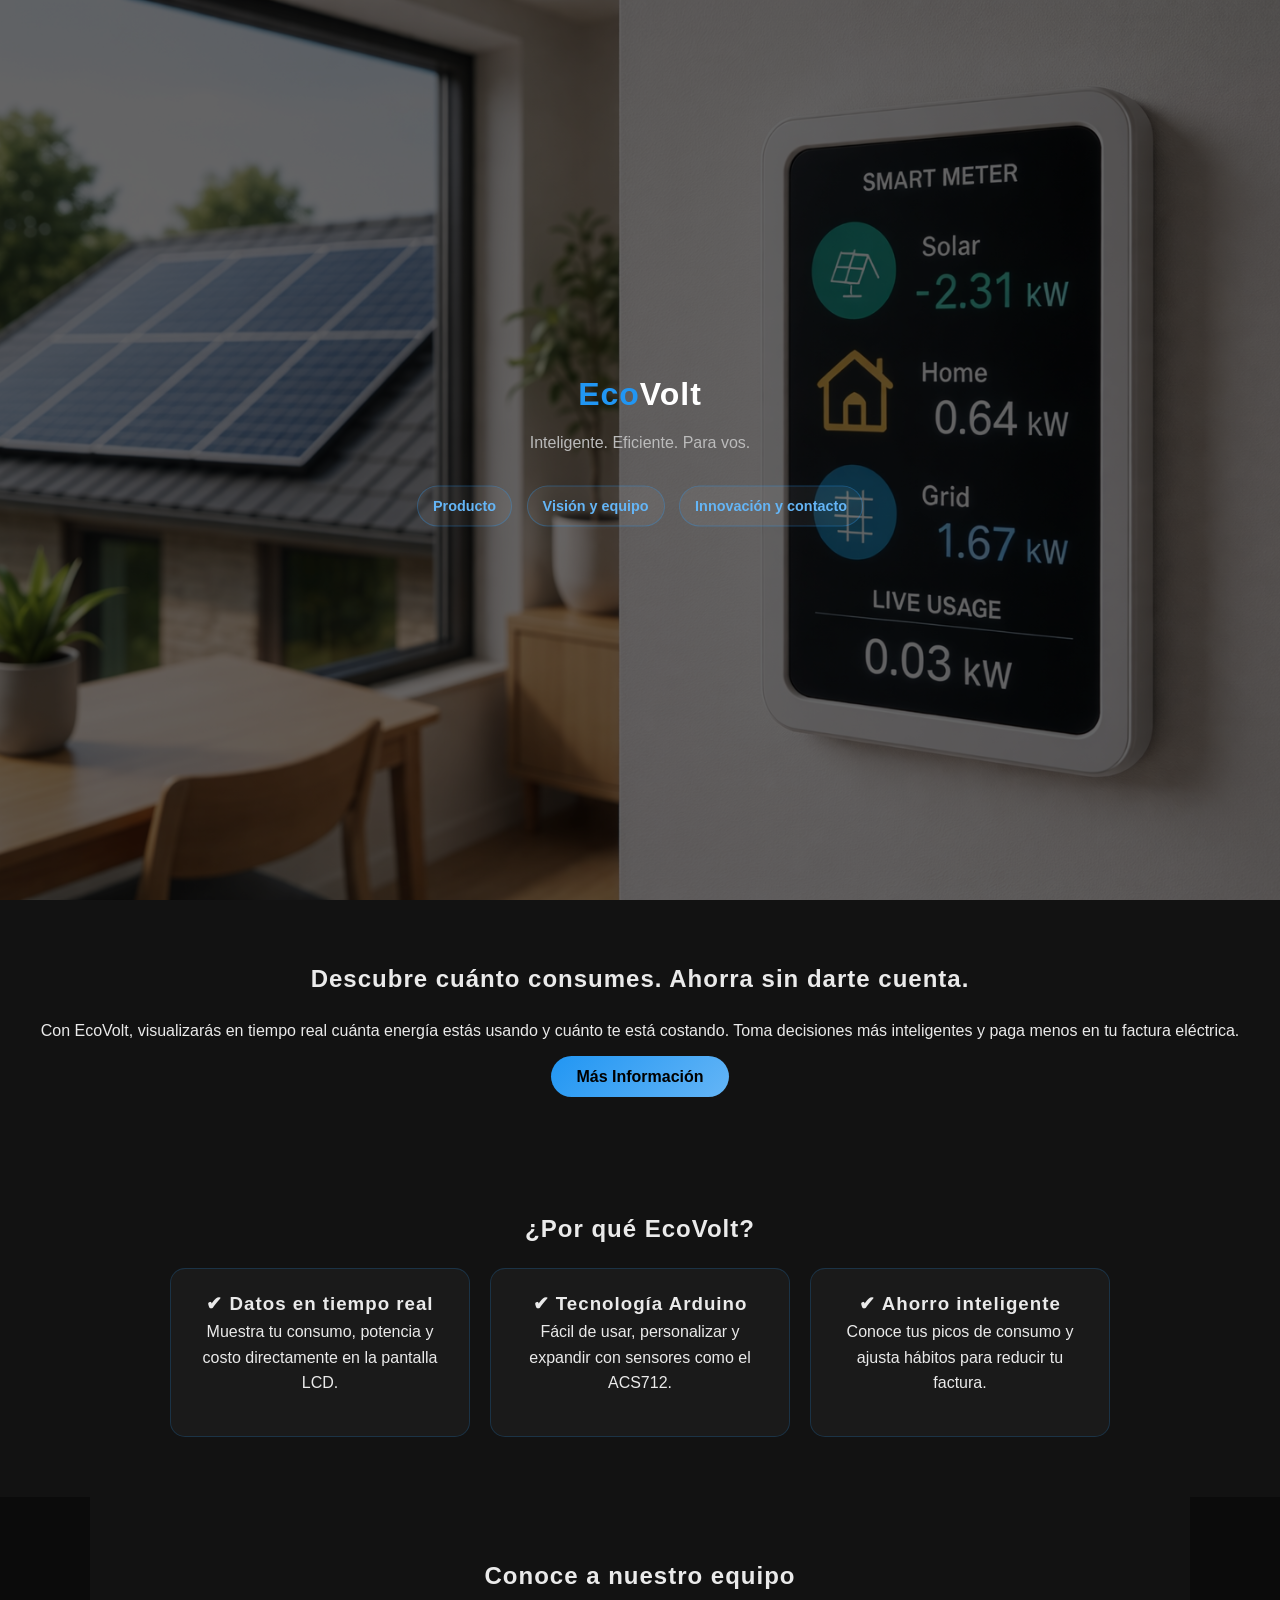
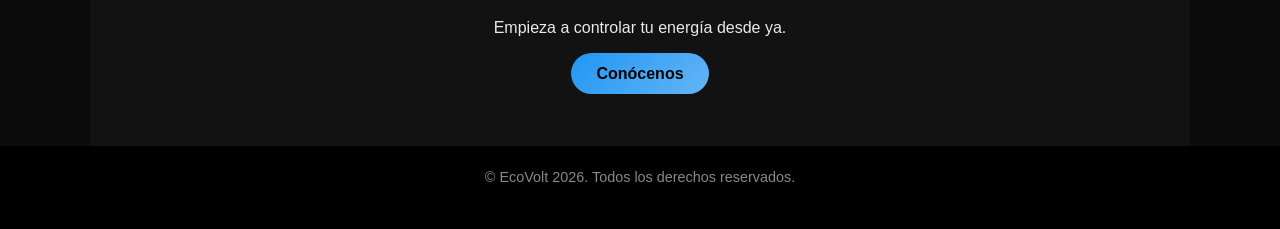
<file: index.html>
<!DOCTYPE html>
<html lang="es">
<head>
<meta charset="UTF-8">
<meta name="viewport" content="width=device-width, initial-scale=1.0">
<title>EcoVolt - Control total de tu energía</title>

<link rel="stylesheet" href="menu.css">

</head>
<body>

<header class="header-hero">
    <div class="header-overlay"></div>

    <div class="container header-content">
        <h1>
                <span class="eco">Eco</span><span class="volt">Volt</span>
            </span>
        </h1>

        <p class="tagline">Inteligente. Eficiente. Para vos.</p>

        <div class="nav-buttons">
            <a href="Producto.html" class="button small">Producto</a>
            <a href="Vision_y_equipo.html" class="button small">Visión y equipo</a>
            <a href="Diferenciadores_y_Contacto.html" class="button small">Innovación y contacto</a>
        </div>
    </div>
</header>

<section class="hero">

<div class="centered-text">
<h2>Descubre cuánto consumes. Ahorra sin darte cuenta.</h2>

<p>
Con EcoVolt, visualizarás en tiempo real cuánta energía estás usando y cuánto te está costando.
Toma decisiones más inteligentes y paga menos en tu factura eléctrica.
</p>

<a href="Producto.html" class="button">Más Información</a>

</div>

</section>


<section class="benefits">

<div class="container">

<h2>¿Por qué EcoVolt?</h2>

<div class="cards">

<div class="card">
<h3>✔ Datos en tiempo real</h3>
<p>Muestra tu consumo, potencia y costo directamente en la pantalla LCD.</p>
</div>

<div class="card">
<h3>✔ Tecnología Arduino</h3>
<p>Fácil de usar, personalizar y expandir con sensores como el ACS712.</p>
</div>

<div class="card">
<h3>✔ Ahorro inteligente</h3>
<p>Conoce tus picos de consumo y ajusta hábitos para reducir tu factura.</p>
</div>

</div>

</div>

</section>




<section class="cta container">

<h2>Conoce a nuestro equipo</h2>

<p>Empieza a controlar tu energía desde ya.</p>

<a href="Vision_y_equipo.html" class="button">
Conócenos
</a>

</section>


<footer>

<p>&copy; EcoVolt 2026. Todos los derechos reservados.</p>

</footer>

</body>
</html>
</file>
<file: menu.css>
/* ===== RESET ===== */
* {
    margin: 0;
    padding: 0;
    box-sizing: border-box;
}

body {
    font-family: 'Segoe UI', Tahoma, Geneva, Verdana, sans-serif;
    background-color: #0b0b0b;
    color: #eaeaea;
    line-height: 1.6;
}


/* ===== HEADER HERO ===== */
.header-hero {
    position: relative;
    height: 100vh;
    overflow: hidden;
    
    /* CONFIGURACIÓN DE LA IMAGEN DE FONDO */
    background-image: url("fondo.png"); /* Asegúrate de que la ruta sea correcta */
    background-size: cover;
    background-position: center;
    background-repeat: no-repeat;
    background-attachment: fixed; /* Esto crea un efecto Parallax suave */
}

/* Eliminamos o comentamos .header-video ya que no existe más */
.header-video {
    display: none;
}

.header-overlay {
    position: absolute;
    top: 0;
    left: 0;
    right: 0;
    bottom: 0;
    background: rgba(0, 0, 0, 0.6); /* Ajusta el 0.6 para aclarar u oscurecer la imagen */
    z-index: 2;
}

.header-content {
    position: relative;
    z-index: 3;
    text-align: center;
    top: 50%;
    transform: translateY(-50%);
}
/* ===== LOGO ===== */
.header-avatar {
    width: 80px;
    vertical-align: middle;
}

.brand-name {
    font-size: 2.5rem;
    margin-left: 10px;
}

.eco {
    color: #2196f3;
}

.volt {
    color: #ffffff;
}

.tagline {
    color: #bbbbbb;
    margin-top: 10px;
}

/* ===== NAV ===== */
.nav-buttons {
    margin-top: 25px;
}

.nav-buttons a {
    background: rgba(255, 255, 255, 0.05);
    color: #64b5f6;
    border: 1px solid rgba(33, 150, 243, 0.3);
    padding: 10px 20px;
    border-radius: 25px;
    text-decoration: none;
    margin: 5px;
    display: inline-block;
    transition: all 0.3s ease;
}

.nav-buttons a:hover {
    background: #2196f3;
    color: black;
    transform: scale(1.08);
}

/* ===== SECTIONS ===== */
.hero, .benefits, .cta, .testimonial {
    padding: 60px 20px;
    text-align: center;
    background: #121212;
}

.container {
    max-width: 1100px;
    margin: auto;
}

h1, h2, h3 {
    letter-spacing: 1px;
}

h2 {
    margin-bottom: 20px;
}

p {
    margin-bottom: 20px;
}

/* ===== BUTTONS ===== */
.button {
    background: linear-gradient(135deg, #2196f3, #64b5f6);
    color: black;
    padding: 12px 25px;
    border-radius: 30px;
    text-decoration: none;
    font-weight: bold;
    transition: 0.3s;
}

.button:hover {
    transform: scale(1.07);
    box-shadow: 0 0 15px #64b5f6;
}

.button.small {
    padding: 8px 15px;
    font-size: 0.9rem;
}

/* ===== CARDS ===== */
.cards {
    display: flex;
    flex-wrap: wrap;
    gap: 20px;
    justify-content: center;
}

.card {
    background: #1a1a1a;
    border: 1px solid rgba(33, 150, 243, 0.2);
    padding: 20px;
    border-radius: 15px;
    width: 300px;
    transition: 0.3s;
}

.card:hover {
    transform: translateY(-8px);
    box-shadow: 0 0 20px rgba(33, 150, 243, 0.3);
}

/* ===== MEDIA ===== */
iframe {
    margin-top: 20px;
    border-radius: 10px;
    max-width: 100%;
}

audio {
    margin-top: 20px;
}

/* ===== FOOTER ===== */
footer {
    background: black;
    text-align: center;
    padding: 20px;
    color: #888;
    font-size: 0.9rem;
}

/* ===== RESPONSIVE ===== */
@media (max-width: 768px) {
    .cards {
        flex-direction: column;
        align-items: center;
    }

    .brand-name {
        font-size: 2rem;
    }
}
</file>
